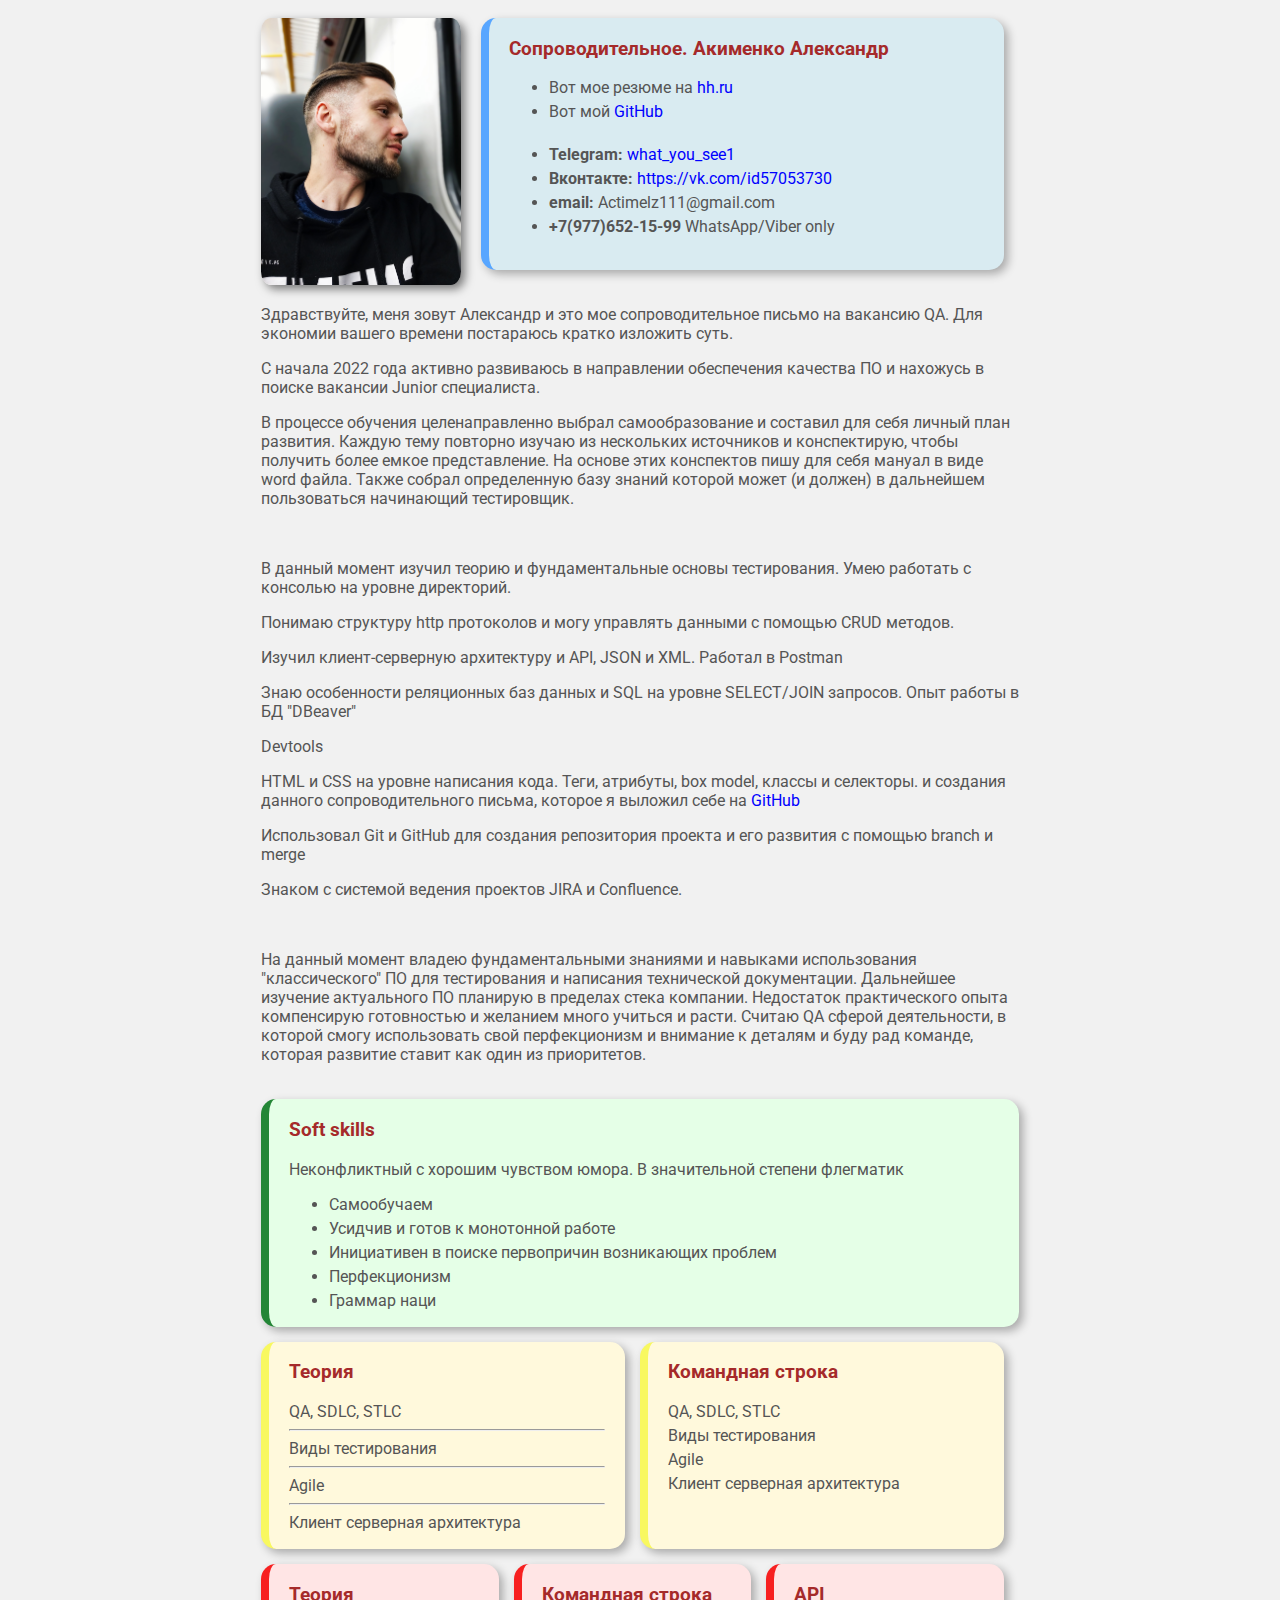
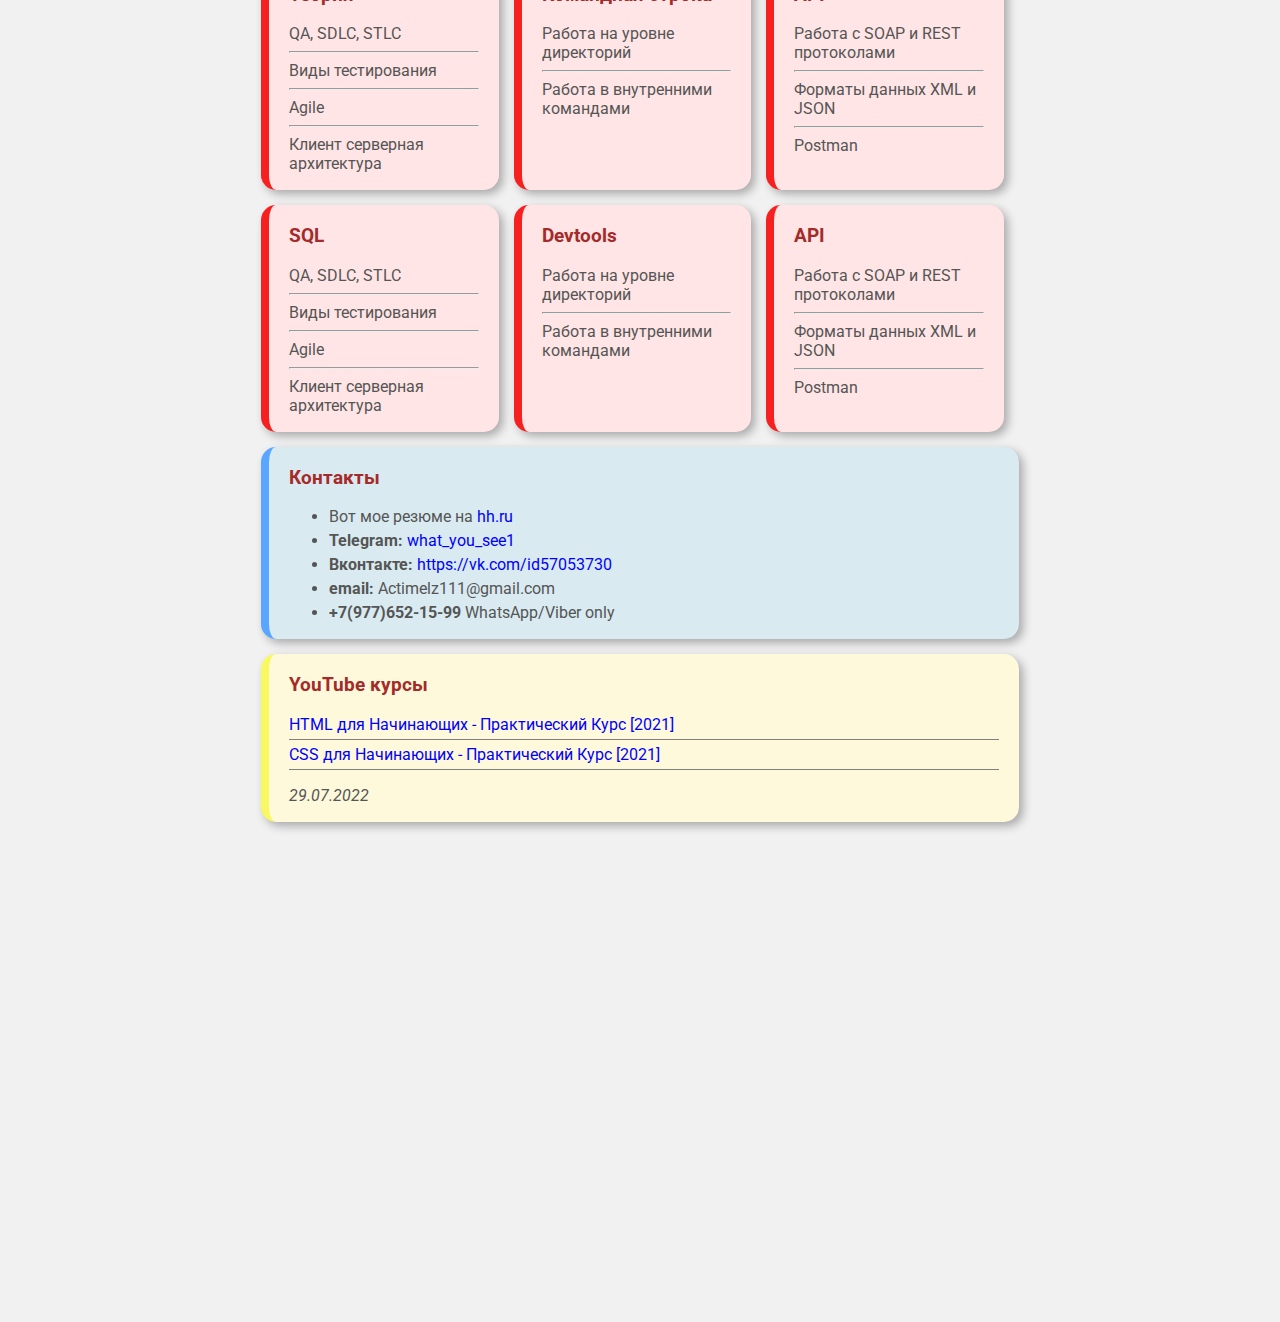
<file: index.html>
<!DOCTYPE html>
<html></html>
    <head>
        <meta charset="UTF-8">
        <title>Demo html project</title>
        <link rel="stylesheet" href="styles.css">
    </head>
    <body>
        <div class="container">
            <div class="info">
                <img src="foto_03.jpg" 
                alt="Лучший работник месяца" class="avatar"/>
                <div class="info-text card bg-blue">

                    <h3>Сопроводительное. Акименко Александр</h3>

                    <div>
                        <ul class="list">
                            <li>Вот мое резюме на <a href="https://hh.ru/resume/ae27c369ff09e092dd0039ed1f4a4563734270" target="_blank">hh.ru</a></li>
                            <li>Вот мой <a href="https://github.com/AlexZander0403" target="_blank">GitHub</a></li>
                            <br>
                            <li><strong>Telegram:</strong><a href="https://t.me/what_you_see1" target="_blank"> what_you_see1</a></li>
                            <li><strong>Вконтакте:</strong><a href="https://vk.com/id57053730" target="_blank"> https://vk.com/id57053730</a>
                            <li><strong>email:</strong> Actimelz111@gmail.com</a></li>
                            <li><strong>+7(977)652-15-99</strong> WhatsApp/Viber only</li>
                        </ul>
                    </div>
                </div>
            </div>

            <div>
                <p>Здравствуйте, меня зовут Александр и это мое сопроводительное письмо на вакансию QA. Для экономии вашего времени постараюсь кратко изложить суть.</p>
                <p>С начала 2022 года активно развиваюсь в направлении обеспечения качества ПО и нахожусь в поиске вакансии Junior специалиста. 
                <p>В процессе обучения целенаправленно выбрал самообразование и составил для себя личный план развития. Каждую тему повторно изучаю из нескольких источников и конспектирую, чтобы получить более емкое представление. На основе этих конспектов пишу для себя мануал в виде word файла. Также собрал определенную базу знаний которой может (и должен) в дальнейшем пользоваться начинающий тестировщик. </p></p>

                <br>

                <p>В данный момент изучил теорию и фундаментальные основы тестирования. Умею работать с консолью на уровне директорий.</p>
                <p>Понимаю структуру http протоколов и могу управлять данными с помощью CRUD методов.</p>
                <p>Изучил клиент-серверную архитектуру и API, JSON и XML. Работал в Postman</p>
                <p>Знаю особенности реляционных баз данных и SQL на уровне SELECT/JOIN запросов. Опыт работы в БД "DBeaver"</p>
                <p>Devtools</p>
                <p>HTML и CSS на уровне написания кода. Теги, атрибуты, box model, классы и селекторы. 
                    и создания данного сопроводительного письма, которое я выложил себе на <a href="https://github.com/AlexZander0403" target="_blank">GitHub</a></p>
                <p>Использовал Git и GitHub для создания репозитория проекта и его развития с помощью branch и merge</p>
                <p>Знаком с системой ведения проектов JIRA и Confluence.</p>
                <br>
                
                <p>На данный момент владею фундаментальными знаниями и навыками использования "классического" ПО для тестирования и написания технической документации. Дальнейшее изучение актуального ПО планирую в пределах стека компании. Недостаток практического опыта компенсирую готовностью и желанием много учиться и расти. Считаю QA сферой деятельности, в которой смогу использовать свой перфекционизм и внимание к деталям и буду рад команде, которая развитие ставит как один из приоритетов.</p>
                    
                <br>    

            </div>

            <div class="card bg-green">
                <h3>Soft skills</h3>
                <p>Неконфликтный с хорошим чувством юмора. В значительной степени флегматик</p>
                <ul class="list">
                    <li>Самообучаем</li>
                    <li>Усидчив и готов к монотонной работе</li>
                    <li>Инициативен в поиске первопричин возникающих проблем</li>
                    <li>Перфекционизм</li>
                    <li>Граммар наци</li>
                </ul>
            </div>

            <div class="gor-1">
                <div class="card bg-yellow">
                    <h3>Теория</h3>
                    <ul class="list list-hard">
                        <li>QA, SDLC, STLC</li>
                        <hr>
                        <li>Виды тестирования</li>
                        <hr>
                        <li>Agile</li>
                        <hr>
                        <li>Клиент серверная архитектура</li>
                    </ul>
                </div>

                <div class="card bg-yellow">
                    <h3>Командная строка</h3>
                    <ul class="list list-hard">
                        <li>QA, SDLC, STLC</li>

                        <li>Виды тестирования</li>

                        <li>Agile</li>

                        <li>Клиент серверная архитектура</li>
                    </ul>
                </div>
            </div>

            <div class="gor-1">
                <div class="card bg-red">
                    <h3>Теория</h3>
                    <ul class="list list-hard">
                        <li>QA, SDLC, STLC</li>
                        <hr>
                        <li>Виды тестирования</li>
                        <hr>
                        <li>Agile</li>
                        <hr>
                        <li>Клиент серверная архитектура</li>
                    </ul>
                </div>

                <div class="card bg-red">
                    <h3>Командная строка</h3>
                    <ul class="list list-hard">
                        <li>Работа на уровне директорий</li>
                        <hr>
                        <li>Работа в внутренними командами</li>
                    </ul>
                </div>

                <div class="card bg-red">
                    <h3>API</h3>
                    <ul class="list list-hard">
                        <li>Работа с SOAP и REST протоколами</li>
                        <hr>
                        <li>Форматы данных XML и JSON</li>
                        <hr>
                        <li>Postman</li>
                    </ul>
                </div>
            </div>

            <div class="gor-1">
                <div class="card bg-red">
                    <h3>SQL</h3>
                    <ul class="list list-hard">
                        <li>QA, SDLC, STLC</li>
                        <hr>
                        <li>Виды тестирования</li>
                        <hr>
                        <li>Agile</li>
                        <hr>
                        <li>Клиент серверная архитектура</li>
                    </ul>
                </div>

                <div class="card bg-red">
                    <h3>Devtools</h3>
                    <ul class="list list-hard">
                        <li>Работа на уровне директорий</li>
                        <hr>
                        <li>Работа в внутренними командами</li>
                    </ul>
                </div>

                <div class="card bg-red">
                    <h3>API</h3>
                    <ul class="list list-hard">
                        <li>Работа с SOAP и REST протоколами</li>
                        <hr>
                        <li>Форматы данных XML и JSON</li>
                        <hr>
                        <li>Postman</li>
                    </ul>
                </div>
            </div>


            <div class="card bg-blue">
                <h3>Контакты</h3>
                <ul class="list">
                    <li>Вот мое резюме на <a href="https://hh.ru/resume/ae27c369ff09e092dd0039ed1f4a4563734270" target="_blank">hh.ru</a></li>
                    <li><strong>Telegram:</strong><a href="https://t.me/what_you_see1" target="_blank"> what_you_see1</a></li>
                    <li><strong>Вконтакте:</strong><a href="https://vk.com/id57053730" target="_blank"> https://vk.com/id57053730</a>
                    <li><strong>email:</strong> Actimelz111@gmail.com</a></li>
                    <li><strong>+7(977)652-15-99</strong> WhatsApp/Viber only</li>
                </ul>
            </div>
            
            <div class="card bg-yellow">
                <h3>YouTube курсы</h3>

                <ul class="link-list">
                    <li><a href="https://www.youtube.com/c/VladilenMinin/videos" target="_blank">HTML для Начинающих - Практический Курс [2021]</a></li>
                    <li><a href="https://www.youtube.com/watch?v=SpCUuyZZTp8&t=768s&ab_channel=ВладиленМинин</li>">CSS для Начинающих - Практический Курс [2021]</a></li>
                </ul>
            
                <p><em>29.07.2022</em></p>
            </div>
        </div>

        <div style="margin-bottom: 500px"></div>
    </body>
</html>
</file>
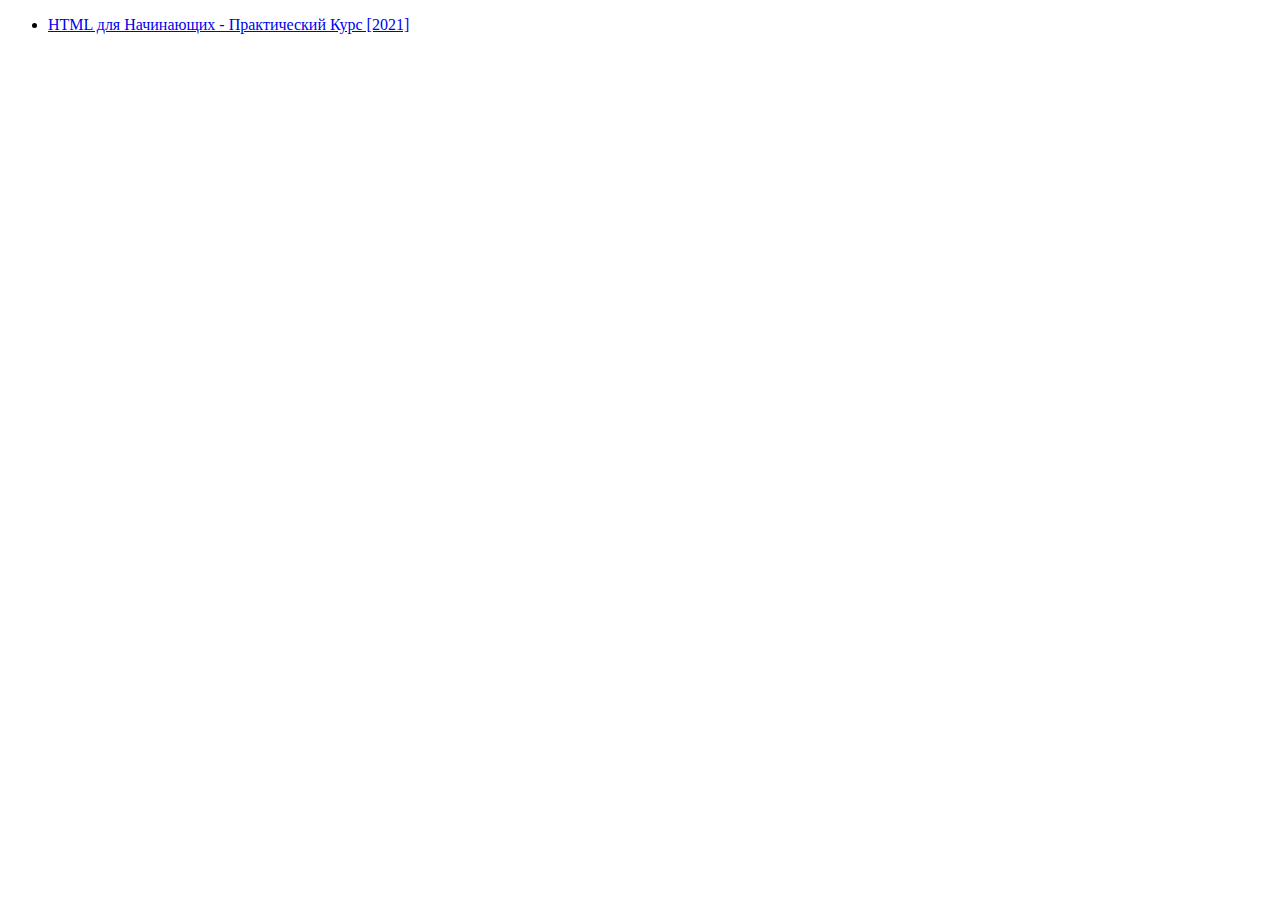
<file: youtube.html>
<!DOCTYPE html>
<html lang="en">
<head>
    <meta charset="UTF-8">
    <title>YouTube курсы</title>
</head>
<body>
    <ul>
        <li><a href="https://www.youtube.com/c/VladilenMinin/videos" target="_blank">HTML для Начинающих - Практический Курс [2021]</a></li>
    </ul>
</body>
</html>
</file>
<file: styles.css>
@import url('https://fonts.googleapis.com/css2?family=Roboto&display=swap');

body {
    background-color: #f1f1f1;
    color: rgb(85, 85, 85);

    font: normal 16px 'Roboto', sans-serif;
}   

a {
    color: blue;
    text-decoration: none;
}

a:hover {
    color: red;
    text-decoration: underline;
    /*border: 5px solid red;*/
}

a:active {
    color: blue;
}

a:visited {
    color: purple;
}

h3 {
    color: brown;
}

.avatar {
    width: 200px;
    border-radius: 5%;
    box-shadow: 4px 4px 10px rgba(0, 0, 0, 50%);
}

.info {
    display: flex;
    margin-bottom: 20px;
}

.info  p {
    color: black;
    margin: 0;
    font-style: normal;
    font-weight: normal;
    text-decoration: none;
    /*text-transform: uppercase;
    letter-spacing: 1px;
    word-spacing: 10%;*/
}

.info-text {
    margin-left: 20px;
}

/* box model */

.container {
    max-width: 60%;
    margin: auto;
    padding-top: 10px;
}

.social {
    background: rgb(247, 129, 102);
    color: black;
    padding: 15px;

    /* padding: 15px 40px; */

    /* padding: 15px 20px 25px 30px; */

    /* padding-top: 15;
    padding-right: 20;
    padding-bottom: 25;
    padding-left: 30; */

    margin: 0px;

    border-left: 8px solid red;

    box-shadow: 4px 4px 10px rgba(0, 0, 0, 50%);

}

/*.box-model > div {
    float: left;
    background: black;
    height: 200px;
    border: 4px solid red;
    width: 25%;
    box-sizing: border-box;
}*/

.bg-blue {
    background: rgb(217, 235, 241);
    border-left: 8px solid rgb(88, 166, 255);
}

.bg-yellow {
    background: #fff9dc;
    border-left: 8px solid rgb(248, 248, 96);
}

.bg-green {
    background: #e5ffe7;
    border-left: 8px solid rgb(35, 134, 54);
}

.bg-red {
    background: #ffe5e5;
    border-left: 8px solid rgb(247, 32, 32);

    margin-right: 10px;
    width: 33%;
}

.gor-1 {
    display: flex;
}

.list-hard {
    list-style: none;
    padding-left: 0px;
}

.card {
    width: 100%;
    padding: 1px 20px;
    margin-right: 15px;
    margin-bottom: 15px;
    border-radius: 15px;
    box-sizing: border-box;
    box-shadow: 4px 4px 10px rgba(0, 0, 0, 30%);
}

.card2 {
    width: 100%;
    padding: 1px 20px;
    margin-right: 15px;
    margin-bottom: 15px;
    border-radius: 15px;
    box-sizing: border-box;
    box-shadow: 4px 4px 10px rgba(0, 0, 0, 30%); 
}

.card h2 {
    margin-bottom: 10px;
}

.list {
    padding: 0 20;
}

.list li {
    color: rgb(85, 85, 85);
    margin-bottom: 5px;
}

.link-list {
    list-style: none;
    padding: 0;
}

.link-list li {
    margin-bottom: 5px;
    padding-bottom: 5px;
    border-bottom: 1px solid grey;
}
</file>
